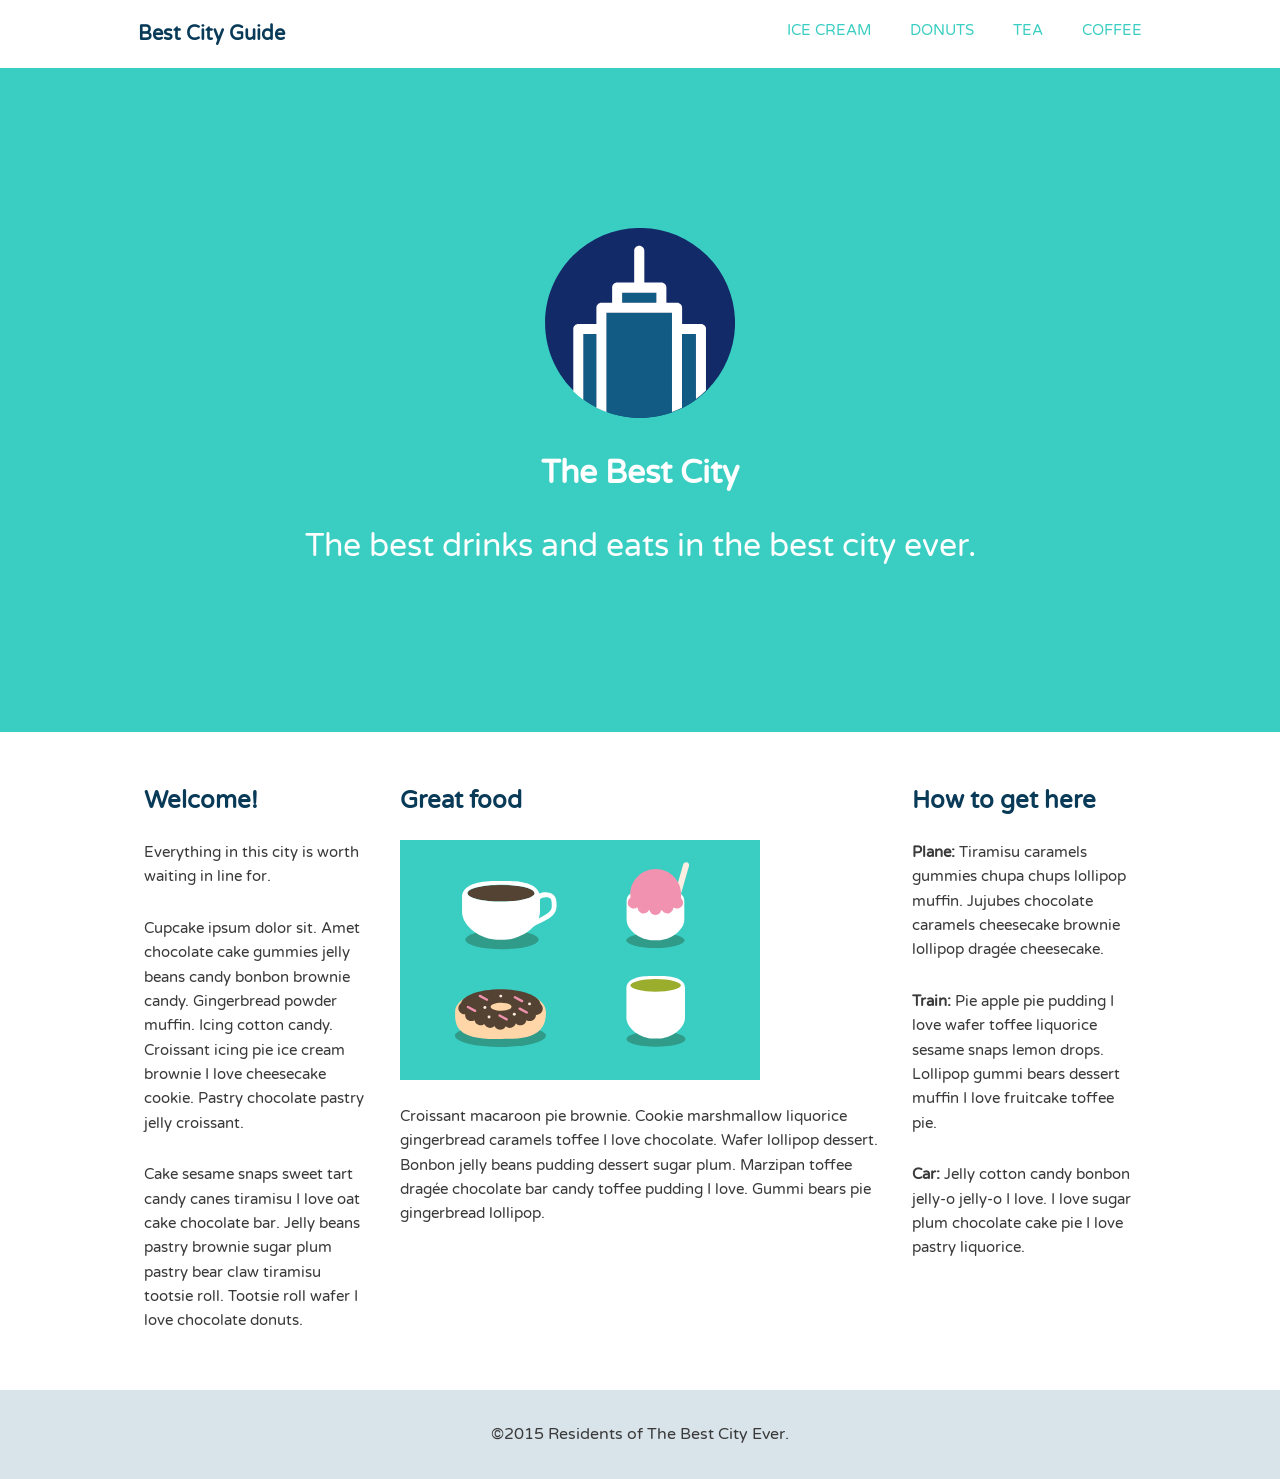
<file: index.html>
<!DOCTYPE html>
<html>
<head>
	<meta name="viewport" content="width=device-width, initial-scale=1.0">
	<title>Best City Guide</title>
	<link href='https://fonts.googleapis.com/css?family=Varela+Round' rel='stylesheet' type='text/css'>
	<link rel="stylesheet" href="normalize.css">
	<link rel="stylesheet" href="styles.css">
</head>
<body>
    
        <!--/.main-header-->
        <header class="main-header">
            <div class="container clearfix">
                <h1 class="name"><a href="#">Best City Guide</a></h1>
                <ul class="main-nav">
                    <li><a href="#">ice cream</a></li>
                    <li><a href="#">donuts</a></li>
                    <li><a href="#">tea</a></li>
                    <li><a href="#">coffee</a></li>
                </ul>
            </div>
        </header> 
    
    
        <!--/.banner-->
        <div class="banner">
            <img class="logo" src="imgs/city-logo.svg" alt="City">
            <h1 class="headline">The Best City</h1>
            <span class="tagline">The best drinks and eats in the best city ever.</span>
        </div>
        <!--/.secondary-->
    <div class="container clearfix">
        <div class="secondary col">
            <h2>Welcome!</h2>
            <p>Everything in this city is worth waiting in line for.</p>
            <p>Cupcake ipsum dolor sit. Amet chocolate cake gummies jelly beans candy bonbon brownie candy. Gingerbread powder muffin. Icing cotton candy. Croissant icing pie ice cream brownie I love cheesecake cookie. Pastry chocolate pastry jelly croissant.</p>
            <p>Cake sesame snaps sweet tart candy canes tiramisu I love oat cake chocolate bar. Jelly beans pastry brownie sugar plum pastry bear claw tiramisu tootsie roll. Tootsie roll wafer I love chocolate donuts.</p>
        </div>
        
        <!--/.primary-->
        <div class="primary col">
            <h2>Great food</h2>
            <img class="feat-img" src="imgs/treats.svg" alt="Drinks and eats">
            <p>Croissant macaroon pie brownie. Cookie marshmallow liquorice gingerbread caramels toffee I love chocolate. Wafer lollipop dessert. Bonbon jelly beans pudding dessert sugar plum. Marzipan toffee drag&#233;e chocolate bar candy toffee pudding I love. Gummi bears pie gingerbread lollipop.</p>
        </div>
        <!--/.tertiary-->	
        <div class="tertiary col">
            <h2>How to get here</h2>
            <p><strong>Plane: </strong>Tiramisu caramels gummies chupa chups lollipop muffin. Jujubes chocolate caramels cheesecake brownie lollipop drag&#233;e cheesecake.</p>
            <p><strong>Train: </strong>Pie apple pie pudding I love wafer toffee liquorice sesame snaps lemon drops. Lollipop gummi bears dessert muffin I love fruitcake toffee pie.</p>
            <p><strong>Car: </strong>Jelly cotton candy bonbon jelly-o jelly-o I love. I love sugar plum chocolate cake pie I love pastry liquorice.</p>
        </div>
    </div>

	<footer class="main-footer">
		<span>&copy;2015 Residents of The Best City Ever.</span>
	</footer>
	
</body>
</html>
</file>
<file: styles.css>
/*
  If you get stuck, feel free to watch the follow-up videos where I'll show you one solution
*/

/* ================================= 
  Base Element Styles
==================================== */

* {
	box-sizing: border-box;
}

body {
	font-family: 'Varela Round', sans-serif;
	line-height: 1.6;
	color: #3a3a3a;
}

p {
	font-size: .95em;
	margin-bottom: 1.8em;
}

h2,
h3,
a {
	color: #093a58;
}

h2,
h3 {
	margin-top: 0;
}

a {
	text-decoration: none;
}

img {
	max-width: 75%;
}

/* ================================= 
  Base Layout Styles
==================================== */

/* ---- Navigation ---- */

.name {
    font-size: 1.25em;
    margin: 0;
}

.name a,
.main-nav a {
    text-align: center; 
    display: block;
    padding: 10px; 
}

.main-nav a {
	font-size: .95em;
	color: #3acec2;
	text-transform: uppercase;
}

.main-nav a:hover {
	color: #093a58;
}

/* ---- Layout Containers ---- */

.main-header{
    padding-top: 0.5em;
    padding-bottom: 0.5em;
}

.banner {
	color: #fff;
    background: #3acec2;
    text-align: center;
    padding-top: 10em;
    padding-bottom: 10em;
    margin-bottom: 50px;

}

.col{
    padding-right: 1em;
    padding-left: 1em;
}

.main-footer {
	background: #d9e4ea;
	padding: 2em 0;
    margin-top: 30px;
    text-align: center;
}



/* ---- Page Elements ---- */

.logo {
	width: 190px;
}


/* ================================= 
  Media Queries
==================================== */

@media (min-width: 769px) {



	/* ---- Float clearfix ---- */

	.clearfix::after {
		content: " ";
		display: table;
		clear: both;
    }
    .container {
        width: 90%;
        margin: 0 auto;
    }

    .name, .col {
        float: left;
    }

    .primary,
    .secondary {
        width: 50%;

    }
    .main-nav {
        float: right;
    }
    .main-nav li{
        display: inline-block;
        margin-left: 15px;
    }
    .tagline {
        font-size: 2em;
    }

}

@media (min-width: 1025px){

    .primary{
        width: 50%;
    }

    .secondary,
    .tertiary{
        width: 25%;
    }

    .container{
        width: 80%;
        max-width: 1150px;
    }

    
}
</file>
